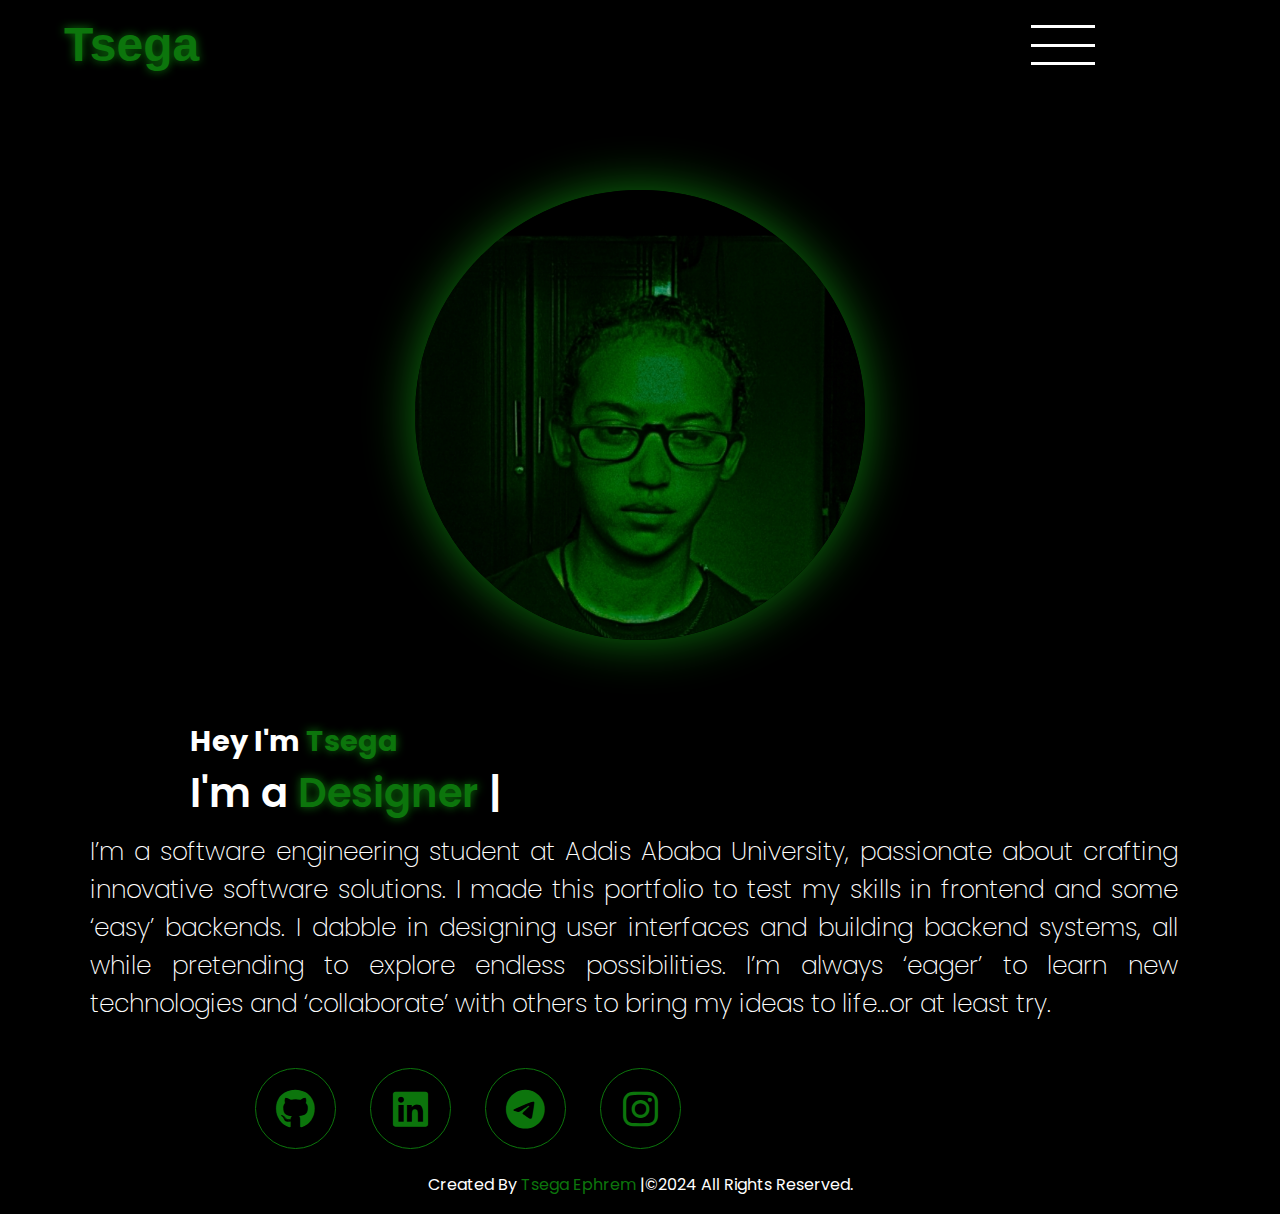
<file: index.html>
<!DOCTYPE html>
<html lang="en" dir="ltr">
<head>
    <meta charset="UTF-8"/>
    <title>Tsega Ephrem</title>
    <link rel="icon" href="src/images/T.png" type="image/x-icon">
    <link rel="stylesheet" href="https://cdnjs.cloudflare.com/ajax/libs/font-awesome/6.5.2/css/all.min.css">
    <link rel="stylesheet" href="src/styles2.css">
    <meta name="viewport" content="width=device-width, initial-scale=1.0">
</head>
<body>
    <!--navigation menu-->
    <header>
        <div class="nav-container">
            <div class="logo">
                <span>Tsega</span>
            </div>
            <div class="links">
                <div class="link"><a href="index.html">Home</a></div>
                <div class="link"><a href="src/about.html">About</a></div>
                <div class="link"><a href="src/skills.html">Skills</a></div>
                <div class="link"><a href="src/projects.html">Projects</a></div>
                <div class="link"><a href="src/hobby.html">Hobbies</a></div>
                <div class="link"><a href="src/contact.html">Contact</a></div>
            </div>
            <div class="menu-icon" onclick="toggleMenu()">
                <div class="bar"></div>
                <div class="bar"></div>
                <div class="bar"></div>
            </div>
        </div>

        <nav class="mobile-menu">
            <span class="close-icon" onclick="toggleMenu()">×</span>
            <ul>
                <li><a href="index.html">Home</a></li>
                <li><a href="src/about.html">About</a></li>
                <li><a href="src/skills.html">Skills</a></li>
                <li><a href="src/projects.html">Projects</a></li>
                <li><a href="src/hobby.html">Hobbies</a></li>
                <li><a href="src/contact.html">Contact</a></li>
            </ul>
        </nav>
    </header>
    <main>
        <section>
            <div class="main-container">
                <div class="image">
                    <img src="src/images/tsegaa.jpg" alt="">
                </div>
                <div class="content">
                    <h1 data-aos="fade_left">
                        Hey I'm 
                        <span>Tsega</span>
                    </h1>
                    <div class="typewriter">
                        I'm a
                        <span class="typewriter-text" id="typewriter-text"></span>
                        <label for="">|</label>
                    </div>
                    <p>I’m a software engineering student at Addis Ababa University, passionate about crafting innovative software solutions. I made this portfolio to test my skills in frontend and some ‘easy’ backends. I dabble in designing user interfaces and building backend systems, all while pretending to explore endless possibilities. I’m always ‘eager’ to learn new technologies and ‘collaborate’ with others to bring my ideas to life…or at least try.</p>
                    <div class="social-links">
                        <a href="#">
                            <i class="fa-brands fa-github" onclick="alert('github.com/tsegaeph')"></i>
                        </a>
                        <a href="#">
                            <i class="fa-brands fa-linkedin" onclick="alert('linkedin.com/Tsega Eprhem')"></i>
                        </a>
                        <a href="#">
                            <i class="fa-brands fa-telegram" onclick="alert('t.me/idonhaveausername')"></i>
                        </a>
                        <a href="#">
                            <i class="fa-brands fa-instagram" onclick="alert('instagram.com/tsega_00')"></i>
                        </a>
                    </div>
                </div>
            </div>
        </section>
    </main>

    <!--footer section-->
    <footer>
        <div class="text"><span>Created By
            <a href="#">Tsega Ephrem</a>
            |&#169;2024 All Rights Reserved.
          </span>
        </div>
    </footer>   
    <script src="src/script.js"></script>   
</body>
</html>
</file>
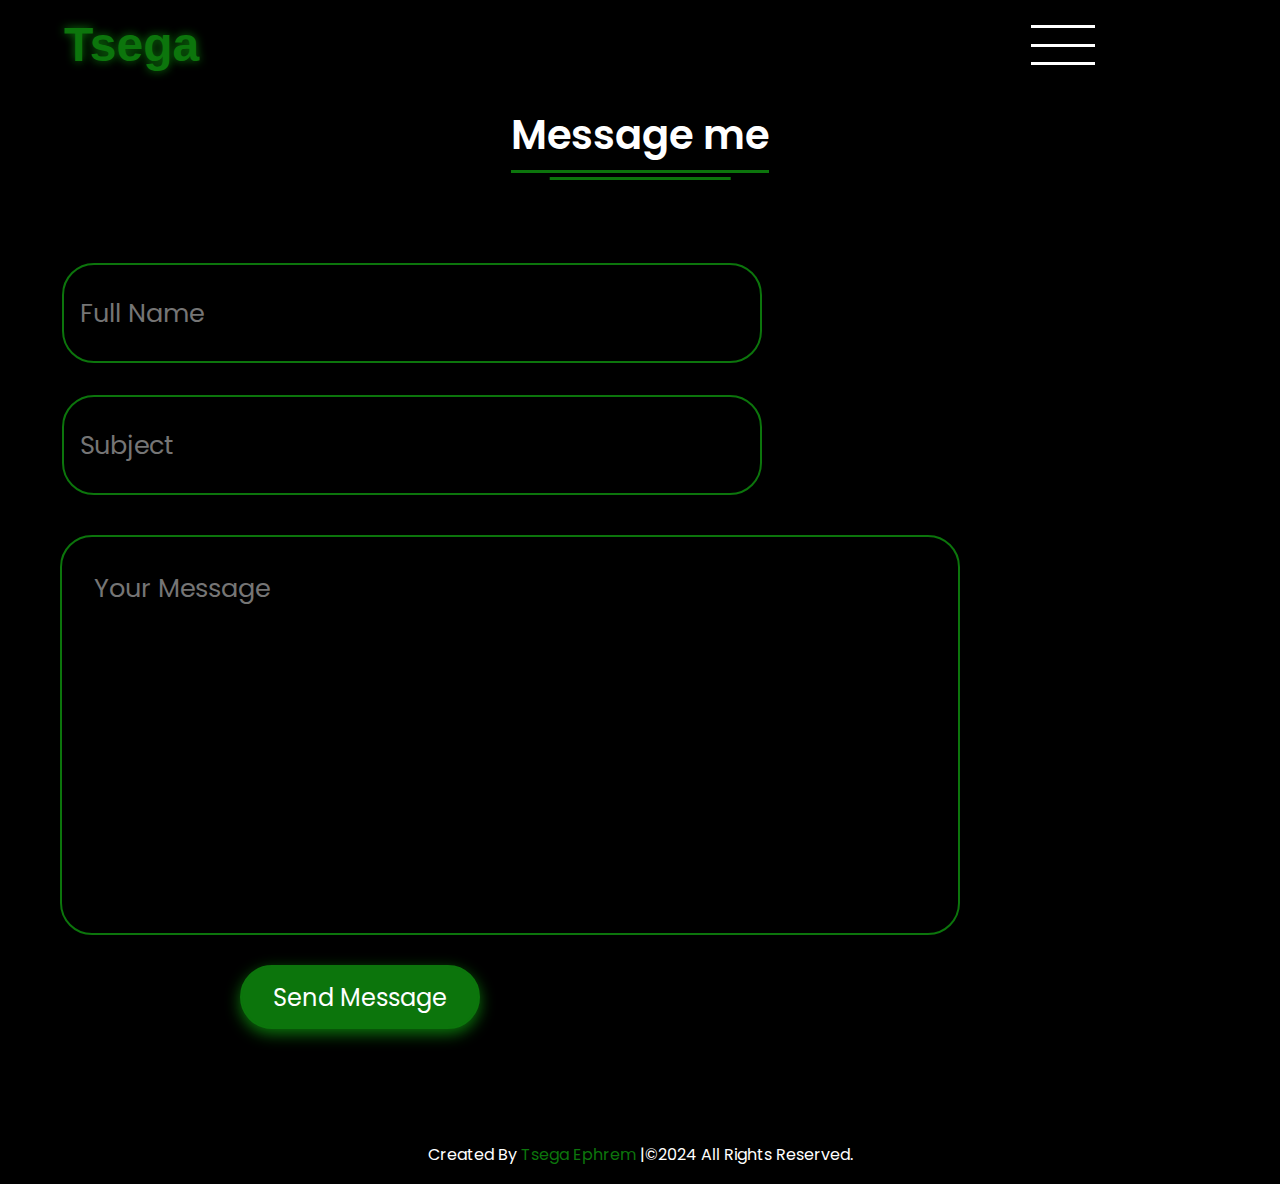
<file: src/contact.html>
<!DOCTYPE html>
<html lang="en" dir="ltr">
    <head>
        <meta charset="UTF-8">
        <title>Tsega Ephrem</title>
        <link rel="icon" href="src/images/T.png" type="image/x-icon">
        <link rel="stylesheet" href="../src/styles2.css">
        <link rel="stylesheet" href="https://cdnjs.cloudflare.com/ajax/libs/font-awesome/6.5.2/css/all.min.css" >
        <meta name="viewport" content="width=device-width, initial-scale=1.0">
    </head>
    <body>
        <!--navigation menu-->
        <header>
          <div class="nav-container">
              <div class="logo">
                <span>Tsega</span>
              </div>
              <div class="links">
                <div class="link"><a href="../index.html">Home</a></div>
                <div class="link"><a href="about.html">About</a></div>
                <div class="link"><a href="skills.html">Skills</a></div>
                <div class="link"><a href="projects.html">Projects</a></div>
                <div class="link"><a href="hobby.html">Hobbies</a></div>
                <div class="link"><a href="contact.html">Contact</a></div>
              </div>
              <div class="menu-icon" onclick="toggleMenu()">
                  <div class="bar"></div>
                  <div class="bar"></div>
                  <div class="bar"></div>
              </div>
          </div>

          <nav class="mobile-menu">
              <span class="close-icon" onclick="toggleMenu()">×</span>
              <ul>
                <li><a href="../index.html">Home</a></li>
                <li><a href="about.html">About</a></li>
                <li><a href="skills.html">Skills</a></li>
                <li><a href="projects.html">Projects</a></li>
                <li><a href="hobby.html">Hobbies</a></li>
                <li><a href="contact.html">Contact</a></li>
              </ul>
          </nav>

    </header>
    <main>

      <!--Contact me-->

      <section class="contact" id="contact">
          <div class="title"><span>Message me</span></div>
          <form id="contact-form">
            <div class="input-group">
                <div class="input-box">
                    <input type="text" name="name" placeholder="Full Name" id="nameInput" required>
                    <input type="text" name="subject" placeholder="Subject" id="messageInput" required>
                </div>
            </div>
            <div class="input-group-2">
                <textarea name="message" id="message" cols="30" rows="10" placeholder="Your Message" required></textarea>
                <input type="submit" value="Send Message" class="btn">
            </div>
        </form>
      </section>

    </main>

      <!--footer section-->

      <footer>
        <div class="text"><span>Created By
            <a href="#">Tsega Ephrem</a>
            |&#169;2024 All Rights Reserved.
          </span>
        </div>
      </footer>
     <script src="script.js"></script>
    </body>
</html>
</file>
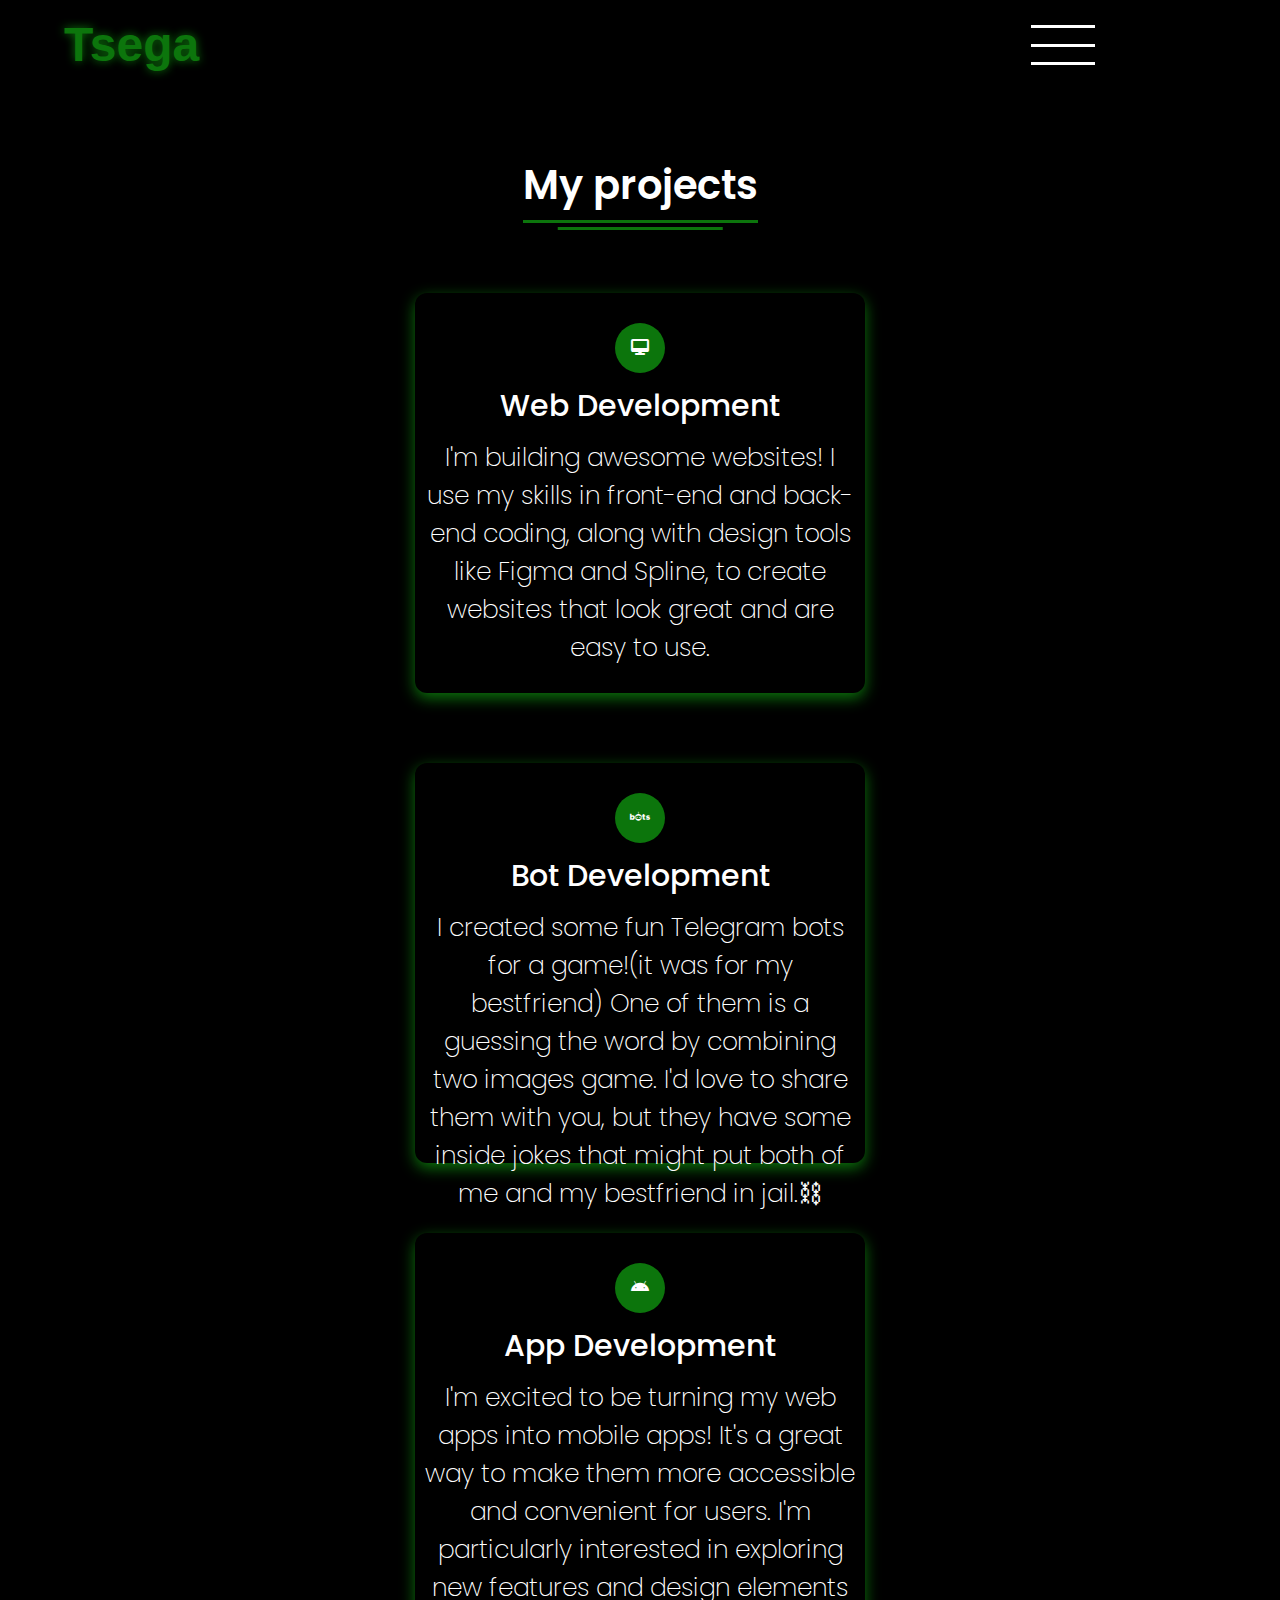
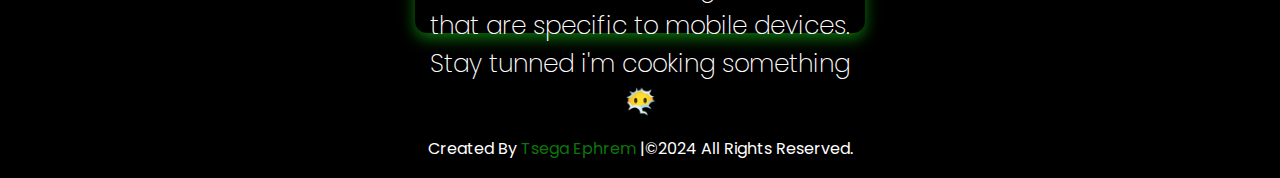
<file: src/projects.html>
<!DOCTYPE html>
<html lang="en" dir="ltr">
    <head>
        <meta charset="UTF-8">
        <title>Tsega Ephrem</title>
        <link rel="icon" href="src/images/T.png" type="image/x-icon">
        <link rel="stylesheet" href="../src/styles2.css">
        <link rel="stylesheet" href="https://cdnjs.cloudflare.com/ajax/libs/font-awesome/6.5.2/css/all.min.css" >
        <meta name="viewport" content="width=device-width, initial-scale=1.0">
    </head>
    <body>
        <!--navigation menu-->
        <header>
          <div class="nav-container">
              <div class="logo">
                <span>Tsega</span>
              </div>
              <div class="links">
                <div class="link"><a href="../index.html">Home</a></div>
                <div class="link"><a href="about.html">About</a></div>
                <div class="link"><a href="skills.html">Skills</a></div>
                <div class="link"><a href="projects.html">Projects</a></div>
                <div class="link"><a href="hobby.html">Hobbies</a></div>
                <div class="link"><a href="contact.html">Contact</a></div>
              </div>
              <div class="menu-icon" onclick="toggleMenu()">
                  <div class="bar"></div>
                  <div class="bar"></div>
                  <div class="bar"></div>
              </div>
          </div>

          <nav class="mobile-menu">
              <span class="close-icon" onclick="toggleMenu()">×</span>
              <ul>
                <li><a href="../index.html">Home</a></li>
                <li><a href="about.html">About</a></li>
                <li><a href="skills.html">Skills</a></li>
                <li><a href="projects.html">Projects</a></li>
                <li><a href="hobby.html">Hobbies</a></li>
                <li><a href="contact.html">Contact</a></li>
              </ul>
          </nav>

    </header>
      <main>

        <!--Projects section-->

        <section class="projects" id="projects">
            <div class="content">
                <h2 class="title"><span>My projects</span></h2>
                <div class="boxes">
                    <div class="box">
                        <div class="icon">
                            <i class="fa-solid fa-desktop"></i>
                        </div>
                        <div class="topic">Web Development</div>
                        <p>I'm building awesome websites! I use my skills in front-end and back-end coding, along with design tools like Figma and Spline, to create websites that look great and are easy to use.</p>
                    </div>
                    <div class="box">
                        <div class="icon">
                            <i class="fa-brands fa-bots"></i>
                        </div>
                        <div class="topic">Bot Development</div>
                        <p>I created some fun Telegram bots for a game!(it was for my bestfriend) One of them is a guessing the word by combining two images game. I'd love to share them with you, but they have some inside jokes that might put both of me and my bestfriend in jail.⛓</p>
                    </div>
                    <div class="box">
                        <div class="icon">
                            <i class="fa-brands fa-android"></i>
                        </div>
                        <div class="topic">App Development</div>
                        <p>I'm excited to be turning my web apps into mobile apps! It's a great way to make them more accessible and convenient for users. I'm particularly interested in exploring new features and design elements that are specific to mobile devices. Stay tunned i'm cooking something 😶‍🌫️</p>
                    </div>
                </div>
            </div>
        </section>

      </main>

      <!--footer section-->

      <footer>
        <div class="text"><span>Created By
            <a href="#">Tsega Ephrem</a>
            |&#169;2024 All Rights Reserved.
          </span>
        </div>
      </footer>
     <script src="script.js"></script>
    </body>
</html>
</file>
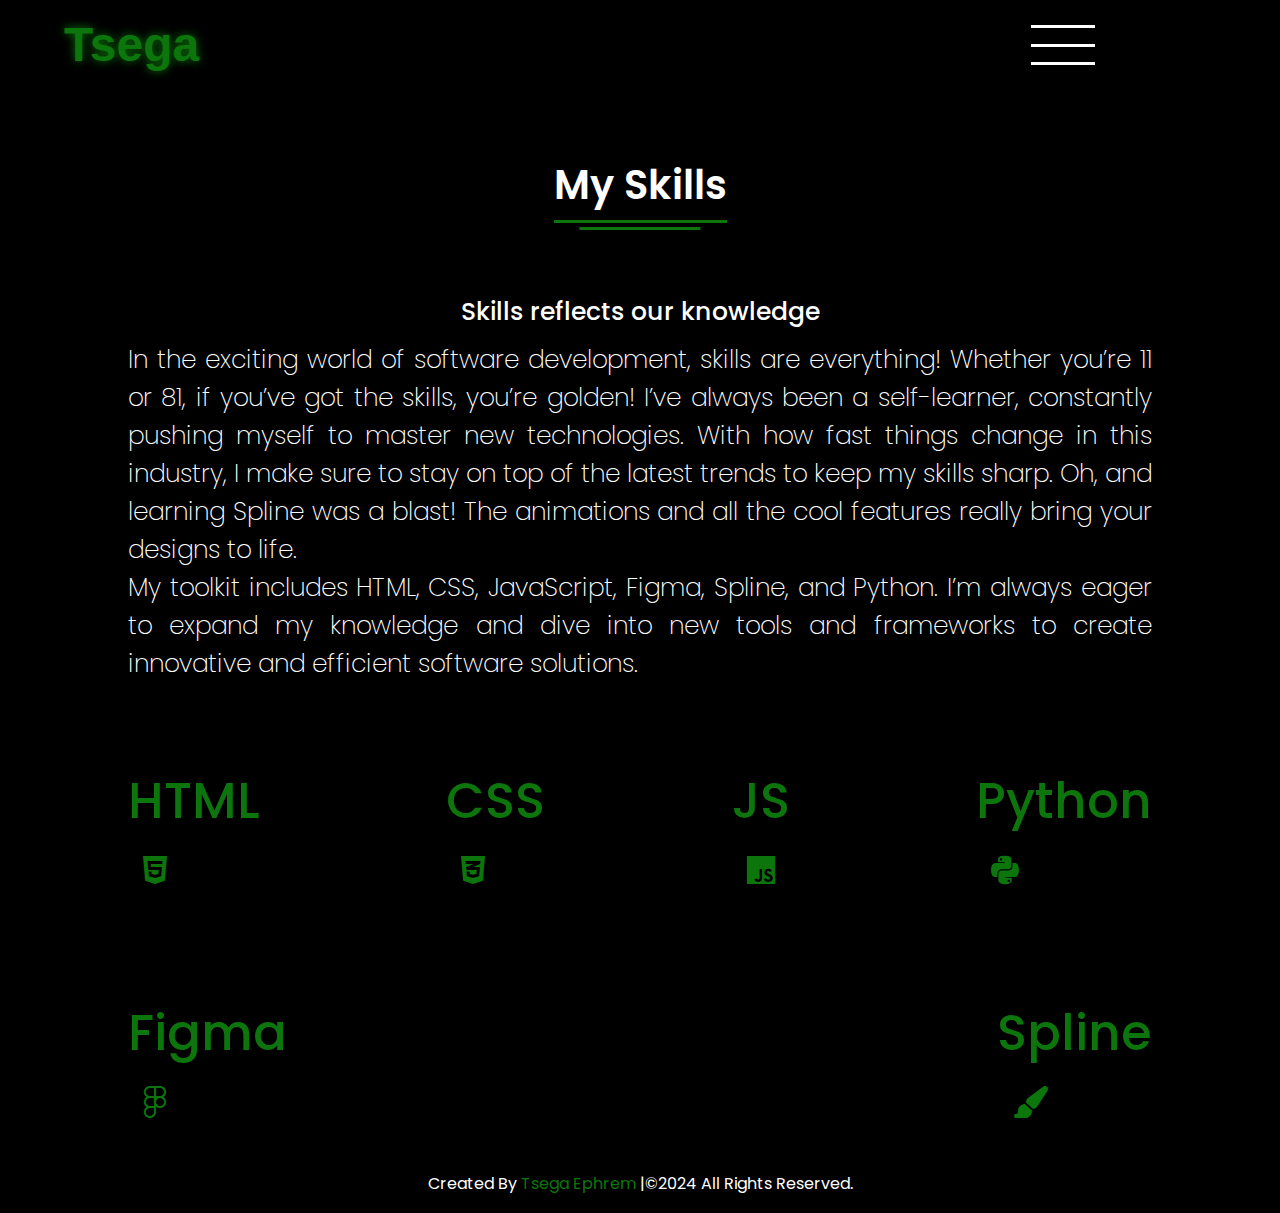
<file: src/skills.html>
<!DOCTYPE html>
<html lang="en" dir="ltr">
    <head>
        <meta charset="UTF-8">
        <title>Tsega Ephrem</title>
        <link rel="icon" href="src/images/T.png" type="image/x-icon">
        <link rel="stylesheet" href="../src/styles2.css">
        <link rel="stylesheet" href="https://cdnjs.cloudflare.com/ajax/libs/font-awesome/6.5.2/css/all.min.css" >
        <meta name="viewport" content="width=device-width, initial-scale=1.0">
    </head>
    <body>
        <!--navigation menu-->
        <header>
          <div class="nav-container">
              <div class="logo">
                <span>Tsega</span>
              </div>
              <div class="links">
                <div class="link"><a href="../index.html">Home</a></div>
                <div class="link"><a href="about.html">About</a></div>
                <div class="link"><a href="skills.html">Skills</a></div>
                <div class="link"><a href="projects.html">Projects</a></div>
                <div class="link"><a href="hobby.html">Hobbies</a></div>
                <div class="link"><a href="contact.html">Contact</a></div>
              </div>
              <div class="menu-icon" onclick="toggleMenu()">
                  <div class="bar"></div>
                  <div class="bar"></div>
                  <div class="bar"></div>
              </div>
          </div>

          <nav class="mobile-menu">
              <span class="close-icon" onclick="toggleMenu()">×</span>
              <ul>
                <li><a href="../index.html">Home</a></li>
                <li><a href="about.html">About</a></li>
                <li><a href="skills.html">Skills</a></li>
                <li><a href="projects.html">Projects</a></li>
                <li><a href="hobby.html">Hobbies</a></li>
                <li><a href="contact.html">Contact</a></li>
              </ul>
          </nav>

    </header>
      <main>

        <!--Skill section-->

        <section class="skills" id="skills">
            <div class="content">
                <h2 class="title"><span>My Skills</span></h2>
                <div class="skills-details">
                    <div class="text">
                        <div class="topic">
                            Skills reflects our knowledge
                        </div>
                        <p data-aos="fade-right">In the exciting world of software development, skills are everything! Whether you’re 11 or 81, if you’ve got the skills, you’re golden! I’ve always been a self-learner, constantly pushing myself to master new technologies. With how fast things change in this industry, I make sure to stay on top of the latest trends to keep my skills sharp. Oh, and learning Spline was a blast! The animations and all the cool features really bring your designs to life.<br>

                            My toolkit includes HTML, CSS, JavaScript, Figma, Spline, and Python. I’m always eager to expand my knowledge and dive into new tools and frameworks to create innovative and efficient software solutions.</p>
                    
                    </div>
                    <div class="boxes">
                        <div class="box">
                            <div class="topic">HTML</div>
                            <div class="per"><i class="fa-brands fa-html5"></i></div>
                        </div>
                        <div class="box">
                            <div class="topic">CSS</div>
                            <div class="per"><i class="fa-brands fa-css3-alt"></i></div>
                        </div>
                        <div class="box">
                            <div class="topic">JS</div>
                            <div class="per"><i class="fa-brands fa-js"></i></div>
                        </div>
                        <div class="box">
                            <div class="topic">Python</div>
                            <div class="per"><i class="fa-brands fa-python"></i></div>
                        </div>
                        <div class="box">
                            <div class="topic">Figma</div>
                            <div class="per"><i class="fa-brands fa-figma"></i></div>
                        </div>
                        <div class="box">
                            <div class="topic">Spline</div>
                            <div class="per"><i class="fa-solid fa-paintbrush"></i></div>
                        </div>
                    </div>
                </div>
            </div>
        </section>

      </main>

      <!--footer section-->

      <footer>
        <div class="text"><span>Created By
            <a href="#">Tsega Ephrem</a>
            |&#169;2024 All Rights Reserved.
          </span>
        </div>
      </footer>
     <script src="script.js"></script>
    </body>
</html>
</file>
<file: src/styles2.css>
@import url('https://fonts.googleapis.com/css2?family=Poppins%3Awght%40100%3B200%3B300%3B400%3B500%3B600&display=swap%27%29%3B');
*{
    margin: 0;
    padding: 0;
    box-sizing: border-box;
    font-family: 'Poppins', sans-serif;
    text-decoration: none;
    scroll-behavior: smooth;
}
:root{
    --main-color:rgb(12, 117, 12);
    --bg-color: black; 
}
body{
    width: 100%;
    height: auto;
    background-color: var(--bg-color);
    overflow-x: hidden;
}
::-webkit-scrollbar{
    width: 10px;
}
::-webkit-scrollbar-track{
    background: #f1f1f1;
}
::-webkit-scrollbar-thumb{
    background: rgb(12, 117, 12);
    border-radius: 12px;
    transition: all 0.3s ease;
}

/*navbar*/

.nav-container{
    width: 100%;
    height: 10vh;
    display: flex;
    column-gap: 40%;
    align-items: center;
}
.logo{
    color: white;
    font-size: 3rem;
    font-weight: bold;
    margin-left: 10%;
}
.logo span{
    color: var(--main-color);
    text-shadow: 0 0 10px rgb(12, 117, 12);
    font-family: 'Gill Sans', 'Gill Sans MT', Calibri, 'Trebuchet MS', sans-serif;

}

.nav-container .links{
    display: flex;
}
.nav-container .links a{
    position: relative;
    font-size: 1.2rem;
    color: white;
    margin: 0 20px;
    text-decoration: none;
    font-weight: 550;
    transition: 0.3s linear;
}
.nav-container .links a::before{
    position: absolute;
    content: "";
    bottom: -3px;
    left: 0;
    width: 0%;
    height: 3px;
    background-color: var(--main-color);
    transition: 0.2s linear;
}
.nav-container .links a:hover::before{
    width: 100%;
}
.nav-container .links a:hover{
    color: var(--main-color);
}
/* Hamburger Menu Styles */
.menu-icon {
    display: none; /* Hide on larger screens */
    flex-direction: column;
    justify-content: space-between;
    width: 30px;
    height: 25px;
    cursor: pointer;
}

.menu-icon .bar {
    width: 100%;
    height: 3px;
    background-color: #fff;
    transition: all 0.3s ease-in-out;
}

.menu-icon.active .bar:nth-child(1) {
    opacity: 0;
}

.menu-icon.active .bar:nth-child(2) {
    opacity: 0;
}

.menu-icon.active .bar:nth-child(3) {
    opacity: 0;
}
/* Mobile Menu Styles */
.mobile-menu {
    position: fixed;
    top: 0;
    right: 0;
    width: 150px;
    height: 350px;
    background-color:var(--main-color);
    transform: translateX(100%);
    transition: transform 0.3s ease-in-out;
    z-index: 999; 
    opacity: 1;
  }

  .mobile-menu.active {
    transform: translateX(0);
  }

  .mobile-menu ul {
    list-style: none;
    padding: 2rem;
    margin-top: 30px;
  }

  .mobile-menu li {
    margin-bottom: 1rem;
  }

  .mobile-menu a {
    color: #fff;
    text-decoration: none;
    font-size: 20px;
    margin-top: 20px;
  }

  .close-icon {
    position: absolute;
    top: 10px;
    right: 10px;
    color: #fff;
    cursor: pointer;
    font-size: 30px;
    font-weight: 500;
  }
section{
    width: 100%;
    min-height: 90vh;
}
.main-container{
    display: flex;
    justify-content: space-between;
    align-items: center;
}
.main-container .image{
    margin-top: 50px;
    margin-left: 50px;
    width: 450px;
    height: 450px;
    border-radius: 100%;
    overflow: hidden;
    box-shadow: 0 0 50px var(--main-color);
}
.main-container .image img{
    width: 100%;
}
.main-container .image:hover{
    animation: animate 1.5s ease-in-out infinite;
}
@keyframes animate{
    0%{
        scale: 1;
    }
    50%{
        scale: 1.05;
    }
    100%{
        scale: 1;
    }
}
.main-container .content{
    color: white;
    width: 50%;
}
.content h1{
    font-size: clamp(1rem, 1rem + 5vw, 1.8rem);
}
.content h1 span{
    color: var(--main-color);
    text-shadow: 0 0 10px var(--main-color);
}
.content .typewriter{
    font-size: clamp(1rem, 1rem + 5vw, 2.5rem);
    font-weight: 600;
}
.content .typewriter-text{
    color: var(--main-color);
    text-shadow: 0 0 10px var(--main-color);
}
.content p{
    font-size: clamp(0.4rem, 0.2rem + 9vw, 1rem);
    margin: 10px 0;
}
.social-links i{
    display: inline-flex;
    justify-content: center;
    align-items: center;
    width: 3rem;
    height: 3rem;
    background-color: transparent;
    border: 0.1rem solid var(--main-color);
    border-radius: 50%;
    color: var(--main-color);
    margin: 5px 15px;
    font-size: 1.5rem;
    transition: 0.2s linear;
}
.social-links i:hover{
    scale: 1.3;
    color: black;
    background-color: var(--main-color);
    filter: drop-shadow(0 0 10px rgb(12, 117, 12));
}
/* About section */
.about{
    margin-top: 15px;
}

section .content{
    width: 80%;
    margin: 0px auto;
    font-family: 'Poppins', sans-serif;
}
.about .about-details{
    display: flex;
    justify-content: space-between;
    align-items: center;
}
section .title{
    display: flex;
    justify-content: center;
    margin-bottom: 40px;
}
section .title span{
    color: white;
    font-size: 30px;
    font-weight: 600;
    position: relative;
    padding-bottom: 8px;
}
section .title span::before,
section .title span::after{
    content: "";
    position: absolute;
    height: 3px;
    width: 100%;
    background: var(--main-color);
    left: 0;
    bottom: 0;
}
section .title span::after{
    bottom: -7px;
    width: 70%;
    left: 50%;
    transform: translate(-50%);
}
.about .about-details .left{
    width: 50%;
}
.about .left img{
    height: 300px;
    width: 300px;
    object-fit: cover;
    border-radius: 12px;
}
.about-details .right{
    width: 55%;
}
.about-details a{
 border: 2px solid var(--main-color); 
  padding: 10px 20px;
  text-decoration: none;
  font-weight: 700;
  font-size: 120%; 
  color: #ffffff;
  background-color: var(--main-color); 
  border-radius: 20px; 
  position: relative;
  top: 20px;
  left: 40px;

}
.about-details a:hover{
    background-color: var(--bg-color);
    box-shadow: 0 0  40px var(--main-color);
}
section .topic{
    color: white;
    font-size: 25px;
    font-weight: 500;
    margin-bottom: 10px;
}
.about-details .right p{
    text-align: justify;
    color: white;
}

section .button button{
    outline: none;
    width: 200px;
    border-radius: 1rem;
    font-size: 1rem;
    font-weight:bold;
    background: var(--main-color);
    color: white;
    border: 2px solid transparent;
    cursor: pointer;
    transition: all 0.4s ease;
}
section .button button:hover{
    border-color: var(--main-color);
    background-color:var(--bg-color);
    color: var(--main-color);
}
.skills span{
    margin-top: 5px;
}
.skills .content{
    padding: 10px 0;
}
.skills .skills-details{
    display: flex;
    justify-content: space-between;
    align-items: center;
}
.skills-details .text{
    width: 50%;
}
.skills-details p{
    color: white;
    text-align: justify;
}
.skills .skills-details .experience{
    display: flex;
    align-items: center;
    margin: 0 10px;
}
.skills-details .experience .num{
    color: white;
    font-size: 80px;
}
.skills-details .boxes{
    width: 45%;
    display:flex;
    flex-wrap:wrap;
    justify-content: space-between;
    gap: 4rem;
}
.skills-details .box{
    width: calc(100%/2-20px);
    margin: 20px 0;
    transition: 0.2s linear;
}
.skills-details .box:hover{
    scale: 1.1;
    box-shadow: 0 5px 15px var(--main-color);
    border-radius: 1rem;
}
.skills-details .boxes .topic{
    font-size: 40px;
    color: var(--main-color);
}
.skills-details .boxes .per i{
    color: var(--main-color);
    margin: 5px 15px;
    font-size: 2rem;
}
.projects .content{
    padding: 15px 0;
}
.projects .boxes{
    display:flex;
    flex-wrap: nowrap;
    justify-content: space-between;
}
.projects .boxes .box{
    margin: 20px 0;
    width: 50vh;
    text-align: center;
    border-radius: 12px;
    padding: 30px 10px;
    box-shadow: 0 5px 15px var(--main-color);
    cursor: default;
    color: white;
    transition: all 0.4s ease;
}
.projects .boxes .box:hover{
    background: var(--main-color);
    color: white;
    scale: 1.1;
}
.projects .boxes .box .icon{
    height: 50px;
    width: 50px;
    background: var(--main-color);
    border-radius: 50%;
    text-align: center;
    line-height: 50px;
    font-size: 1rem;
    color: white;
    margin: 0 auto 10px auto;
}

/*sketches */
.hobbies .content {
    padding: 15px 0;
}
.slider {
    width: 100%;
    margin: auto;
    overflow: hidden;
    position: relative;
    display: flex;
    justify-content: center;
    align-items: center;
}

.slides {
    display: flex;
    transition: transform 0.5s ease-in-out;
    gap: 40px; 
}

.slide {
    min-width: 25%;
    display: flex;
    justify-content: center;
    align-items: center;
}

.slide img {
    width: 100%;
    height: 100%;
    object-fit: cover; 
    border-radius: 10px;
    transition: transform 0.5s ease-in-out;
}

/* Navigation buttons */
.prev, .next {
    position: absolute;
    top: 50%;
    transform: translateY(-50%);
    background: rgba(0, 0, 0, 0.5);
    color: white;
    border: none;
    padding: 10px; /* Adjust padding for button size */
    cursor: pointer;
    border-radius: 50%;
    font-size: 20px; /* Adjust font size for arrow icon */
    width: 40px; /* Set a fixed width for the buttons */
    height: 40px; /* Set a fixed height for the buttons */
    display: flex;
    justify-content: center;
    align-items: center;
}

.prev {
    left: 30px;
}

.next {
    right: 30px; 
}

.prev:hover, .next:hover {
    background: rgba(0, 0, 0, 0.8);
}


.slide img.enlarged {
    transform: scale(1.2);
}

.hobbies .content p{
    color: white;
}



.contact{
    padding: 15px 0;
    background-color: var(--bg-color);
}
  .contact h2{
    margin-bottom: 3rem;
    color: var(--main-color);
    text-align: center;
    font-size: 4rem;
  }
  .contact form{
    display: flex;
    align-items: center;
    justify-content: center;
    gap: 3rem;
    margin: 5rem 0;
    text-align: center;
  }
.contact .input-box{
    position: relative;
    top: -70px;
}
.contact .input-group .input-box input{
    width: 400px;
    height: 70px;
    border-radius: 2rem;
    padding: 1rem;
    font-size: 1rem;
    display: block;
    border: 2px solid var(--main-color);
    margin: 2rem;
    background: var(--bg-color);
    color: white;
}
.contact .input-group-2 textarea{
    display: block;
    width: 500px;
    height: 300px;
    background: var(--bg-color);
    border: 2px solid var(--main-color);
    padding: 2rem;
    font-size: 1rem;
    border-radius: 2rem;
    color: white;
    margin: 1rem;
    resize: none;
}
.contact .input-group-2 input{
    border: 2px solid var(--main-color);
    border-radius: 2rem;
    font-size: 1rem;
    width: 10rem;
    height:3rem;
    color: white;
    background-color: var(--main-color);
    box-shadow: 0 5px 15px var(--main-color);
    transition: all 0.3s linear;
}
.contact .input-group-2 input:hover{
    scale: 1.1;
    color: var(--main-color);
    background-color: var(--bg-color);

}
footer {
    display: flex;
    justify-content: center;
    align-items: center;
    height: 60px; /* Adjust the height as needed */
    background-color:var(--bg-color);
    width: 100%;
}

.text {
    text-align: center;
    color: white;
}

footer a {
    text-decoration: none;
    color: var(--main-color)
}

footer a:hover {
    text-decoration: underline;
}

/* Phone portrait styling*/

@media (min-width:350px) and (max-width: 767px){
    section main{
        width: 100%;
    }
    .nav-container{
        column-gap: 56%;
    }
    .nav-container .logo{
        font-size: 2rem;
    }
    section .main-container{
        display: block;
        margin: 0 auto;
    }

    .nav-container .links{
        display: none;
    }
    .menu-icon{
        display: flex;
    }
    .content .title{
        margin: 0 auto;
        margin-top: 50px;
    }
    .main-container{
        width: 100%;
    }
    
    .main-container .image{
        width: 250px;
        height: 250px;
        margin: 0 auto;
        margin-top: 80px;    
    }
    .main-container .content{
        margin: 40px 40px 0 40px ;
        width: 85%;
    }
    .content .typewriter,h1{
        margin-left: 30px;
    }
    .main-container .content p{
        font-size: 16px;
        font-weight: 200;
        text-align:justify;
    }
    .social-links{
        margin: 50px 0 50px 10px;
    }
    .social-links i{
        width: 41px;
        height: 45px;
        font-size: 1.5rem;
    }
    
    .about .about-details{
        display: block;
        width: 100%;
    }
    .about .about-details .left{
        width: 100%;
        margin-top: 50px;
    }
    .about .about-details .right{
        margin-top: 40px;
        width: 100%;
    }
    .right p{
        font-size: 16px;
        font-weight: 200;
    }
    .right .button {
        display: flex;
        margin-left: 30px;
        margin-bottom: 70px
    }

    .right .button a {
        width: 180px; 
    }
    .about .about-details .left img{
        display: block;
        margin: 0 auto;
        border: 2px solid var(--main-color);
    }
    
    .skills .skills-details{
        align-items: center;
        justify-content: center;
        flex-direction: column;
        margin-top: 40px;
    }
    .skills-details .text{
        width: 100%;
        margin-bottom: 50px;
    }
    .skills-details .text p{
       font-size: 16px;
       font-weight: 200;
    }
    .skills-details .boxes{
        margin-bottom: 60px;
        justify-content: space-evenly;
        align-items: center;
        width: 120%;
        row-gap: 1rem;
        column-gap: 6rem;
    }
    .projects .boxes{
        display: block;
    }
    .projects .boxes .box{
        width:300px;
        margin: 70px auto;
        height: 450px;
    }
    .projects .boxes .box .topic{
        font-size: 25px;
    }
    .projects .boxes .box p{
        font-size: 16px;
        font-weight: 200;
    }
    .hobbies p{
        margin-top: 50px;
        font-size: 16px;
    }
    .slide {
        max-width: 45%;
    }
    .slider {
        width: 100%;
        height:450px;
    }
    .slides{
        gap: 20px;
    }
    .slide img.enlarged {
        transform: scale(2.3);
    }
    .prev, .next {
        font-size: 14px; 
        width: 25px; 
        height: 25px;

    }
    .contact form{
        display: block;
        margin-left: 10px;
        width: 200px;
    }
    .contact .input-group .input-box{
        position: relative;
        top: 10px;
    }
    .contact .input-group .input-box input{
        width: 400px;
        height: 60px;
        font-size: 1rem;
    }
    .contact .input-group-2 textarea{
        width: 400px;
        margin: 50px 0px 30px 30px;
        font-size: 1.2rem;
    }
    .input-group-2 .btn{
        margin-left: 60%;
    }
}


/* Phone landscape*/
@media (min-width: 768px) and (max-width: 1024px){
    .nav-container .logo{
        font-size: 3rem;
        margin-top: 15px;
    }
    .nav-container .links{
        column-gap: 20px;
    }
    .main-container{
        width: 80em;
        margin-top: 60px;
    }
    .main-container .image{
        width: 280px;
        height: 280px;
        margin: 0 auto;   
    }
    .main-container .content p{
        text-align: justify;
        font-size: 20px;
    }
    .content{
        padding: 0px;
    }
    .content h1{
        font-size: 20px;
    }
    .content .typewriter{
        font-size: 25px;
    }
    .about, .skills, .projects, .hobbies, .contact{
        width: 80rem;
        margin-top: 4%;
    }
    .right p{
        font-size: 20px;
    }
    .right .button {
        margin-top: 8%;
    }
    .skills-details{
        width: 70rem;
    }
    .skills-details .text{
        margin-top: -5%;
        font-size: 20px;
    }
    .skills-details .boxes{
        width: 45%;
        gap: 3rem;
    }
    .slide {
        flex: 0 0 calc(100% / 3 - 10px);
    }
    .slider {
        width: 100%;
    }
    .projects .boxes .box{
        width: 300px;
    }
    
}
/*Tablet portrait*/
@media (min-width: 1025px) and (max-width: 1300px) {
    .nav-container {
        column-gap: 65%;
    }
    .nav-container .logo {
        font-size: 3rem;
        margin-left: 5%;
    }
    section .main-container {
        display: block;
        margin: 0 auto;
    }
    .nav-container .links {
        display: none;
    }
    .menu-icon {
        display: flex;
        width: 5%;
        height: 2.5rem;
    }
    .content .title {
        margin: 0 auto;
        margin-top: 50px;
        font-size: 3rem;
    }
    .main-container {
        width: 100%;
    }
    .main-container .image {
        width: 450px;
        height: 450px;
        margin: 0 auto;
        margin-top: 100px;
    }
    .main-container .content {
        margin: 80px 20px 0 90px;
        width: 85%;
    }
    .content .typewriter,
    h1 {
        margin-left: 100px;
    }
    .main-container .content p {
        font-size: 25px;
        font-weight: 200;
        text-align: justify;
    }
    .social-links {
        margin-left: 150px;
        margin-top: 40px;
    }
    .social-links i {
        width: 81px;
        height: 81px;
        font-size: 2.5rem;
    }
    section .title span {
        font-size: 40px;
    }
    .about .about-details {
        display: block;
        width: 100%;
    }
    .about .about-details .left {
        width: 100%;
        margin-top: 70px;
    }
    .about .about-details .left img {
        width: 370px;
        height: 370px;
    }
    .about .about-details .right {
        margin-top: 70px;
        width: 100%;
    }
    .right p {
        font-size: 25px;
        font-weight: 200;
    }
    .right .button {
        margin-top: 80px;
    }
    .right .button a {
        margin-left: 300px;
        font-size: 25px;
    }
    .about .about-details .left img {
        display: block;
        margin: 0 auto;
        border: 2px solid var(--main-color);
    }
    footer .text {
        text-align: center;
    }
    .skills .skills-details {
        align-items: center;
        justify-content: center;
        flex-direction: column;
        margin-top: 40px;
    }
    .skills-details .text {
        width: 100%;
        margin-bottom: 50px;
        margin-top: 30px;
    }
    .skills-details .text p {
        font-size: 25px;
        font-weight: 200;
    }
    .skills-details .boxes {
        justify-content: space-between;
        align-items: center;
        width: 100%;
        column-gap: 10rem;
    }
    .skills-details .boxes .topic {
        font-size: 50px;
    }
    .projects .boxes {
        display: block;
    }
    .projects .boxes .box {
        margin: 70px auto;
        height: 400px;
    }
    .projects .boxes .box .topic {
        font-size: 30px;
    }
    .projects .boxes .box p {
        font-size: 25px;
        font-weight: 200;
    }
    .slider {
        width: 100%;
        height: 600px;
    }
    .slides {
        gap: 20px;
    }
    .slide img.enlarged {
        transform: scale(1.9);
    }
    .contact form {
        display: block;
        margin-left: 30px;
        width: 300px;
    }
    .contact .input-group .input-box input {
        width: 700px;
        height: 100px;
        font-size: 1.6rem;
    }
    .contact .input-group-2 textarea {
        width: 900px;
        height: 400px;
        margin: 50px 0 30px 30px;
        font-size: 1.6rem;
    }
    .contact .input-group-2 input {
        margin-left: 70%;
        width: 15rem;
        height: 4rem;
        font-size: 1.5rem;
    }
    .contact .input-group .input-box {
        position: relative;
        top: 10px;
    }
}
</file>
